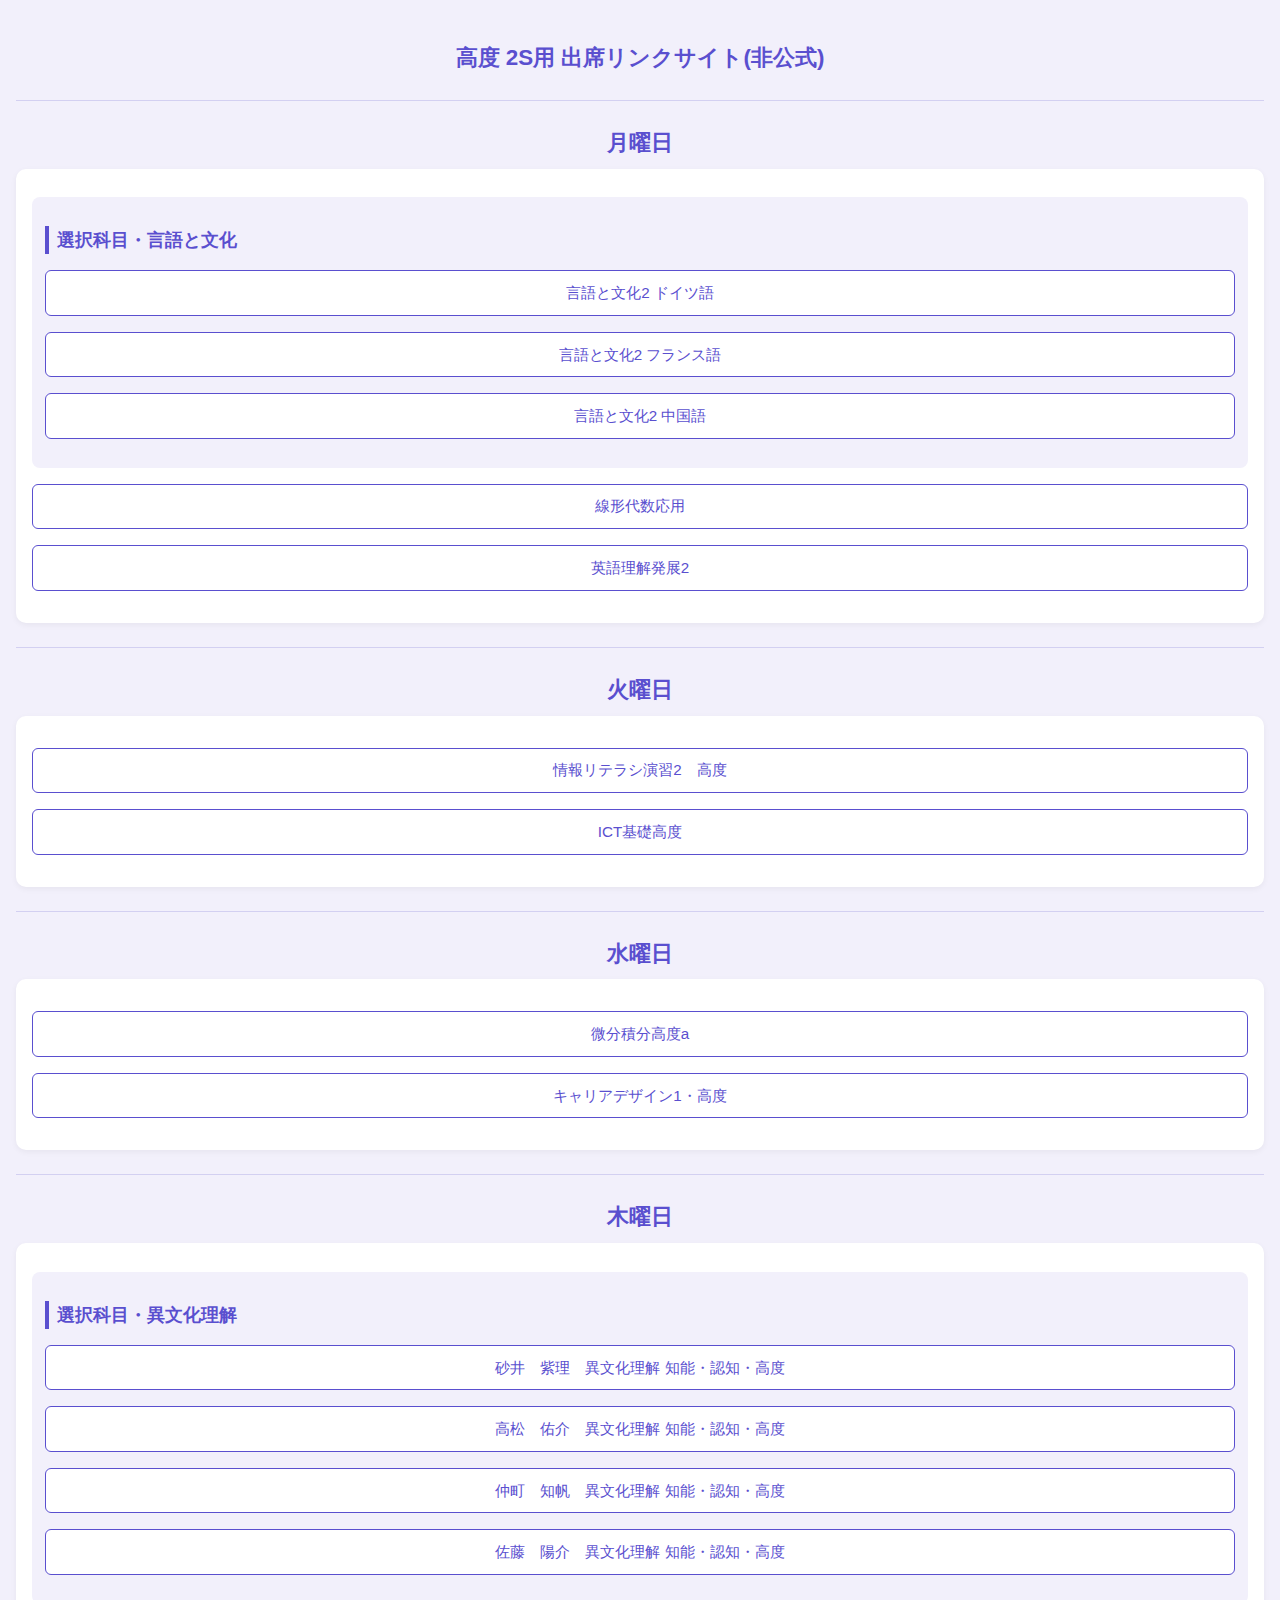
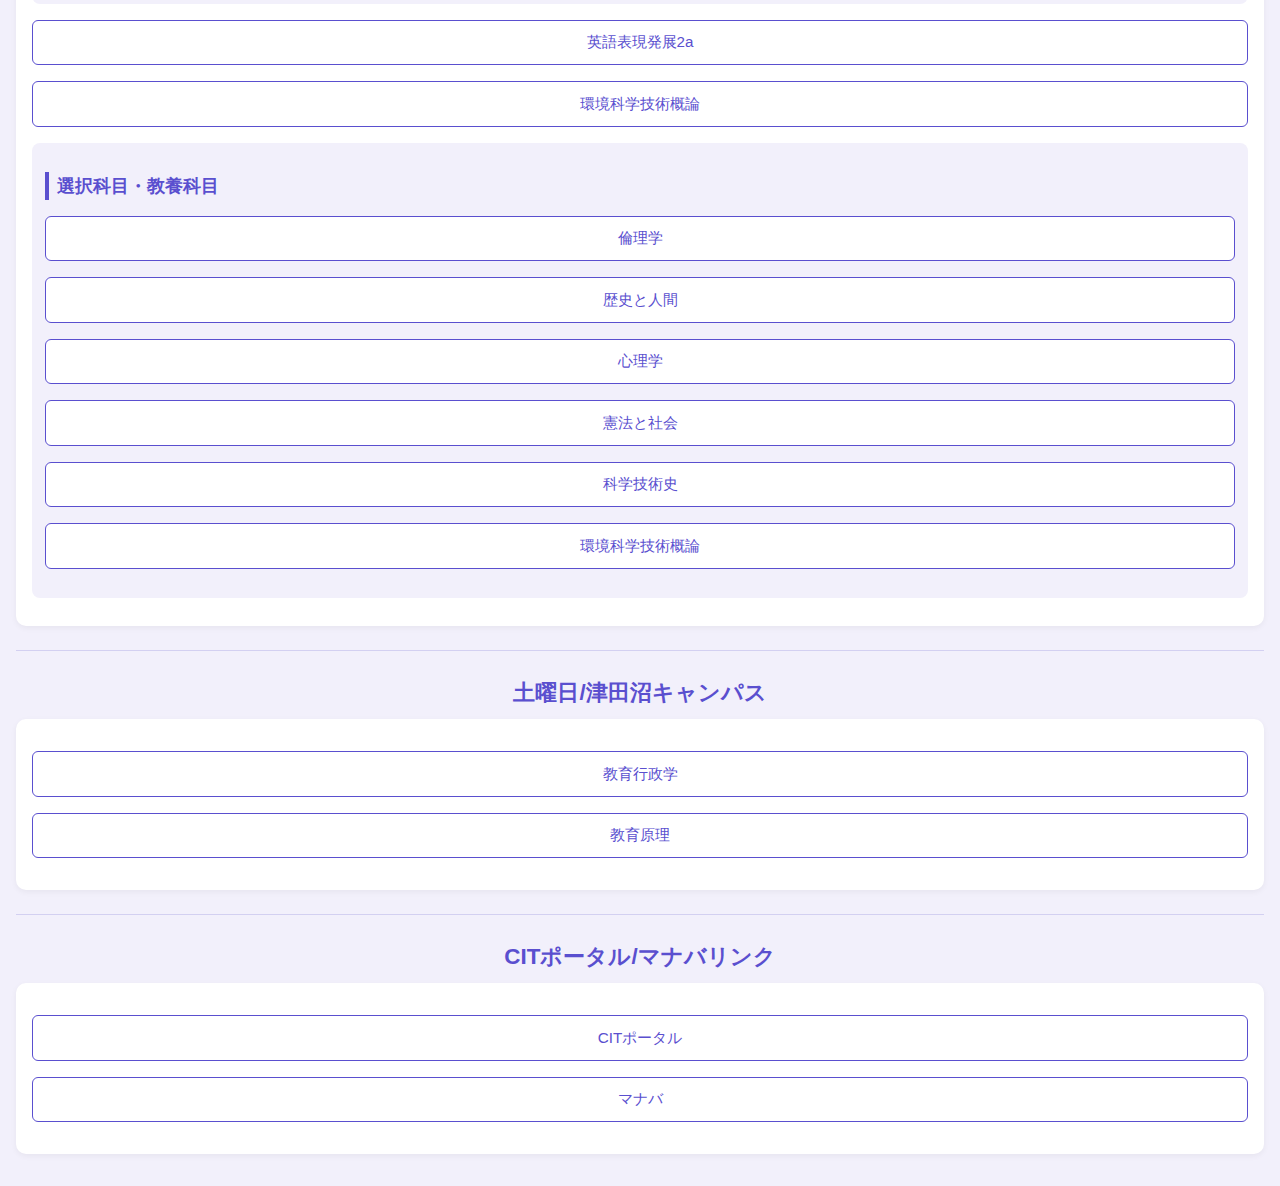
<file: index.html>
<!DOCTYPE html>
<html lang="ja">
<head>
    <title>高度 2S用 出席リンクサイト(非公式)</title>
    <link rel="stylesheet" href="index.css">
    <meta name="viewport" content="width=device-width, initial-scale=1">
</head>
<body>
    <h1>高度 2S用 出席リンクサイト(非公式)</h1>
    <hr>

    <h1>月曜日</h1>
    <div class="box8">
        <div class="box9">
            <h2>選択科目・言語と文化</h2>
            <p><a href="https://attendance.is.it-chiba.ac.jp/attendance/class_room/5307">言語と文化2 ドイツ語</a></p>
            <p><a href="https://attendance.is.it-chiba.ac.jp/attendance/class_room/7101">言語と文化2 フランス語</a></p>
            <p><a href="https://attendance.is.it-chiba.ac.jp/attendance/class_room/5209">言語と文化2 中国語</a></p>
        </div>
        <p><a href="https://attendance.is.it-chiba.ac.jp/attendance/class_room/8207">線形代数応用</a></p>
        <p><a href="https://attendance.is.it-chiba.ac.jp/attendance/class_room/5304">英語理解発展2</a></p>
    </div>

    <hr>

    <h1>火曜日</h1>
    <div class="box8">
        <p><a href="https://attendance.is.it-chiba.ac.jp/attendance/class_room/1331">情報リテラシ演習2　高度</a></p>
        <p><a href="https://attendance.is.it-chiba.ac.jp/attendance/class_room/7202">ICT基礎高度</a></p>
    </div>

    <hr>

    <h1>水曜日</h1>
    <div class="box8">
        <p><a href="https://attendance.is.it-chiba.ac.jp/attendance/class_room/7204">微分積分高度a</a></p>
        <p><a href="https://attendance.is.it-chiba.ac.jp/attendance/class_room/1331">キャリアデザイン1・高度</a></p>
    </div>

    <hr>

    <h1>木曜日</h1>
    <div class="box8">
        <div class="box9">
            <h2>選択科目・異文化理解</h2>
            <p><a href="https://attendance.is.it-chiba.ac.jp/attendance/class_room/8207">砂井　紫理　異文化理解 知能・認知・高度</a></p>
            <p><a href="https://attendance.is.it-chiba.ac.jp/attendance/class_room/8204">高松　佑介　異文化理解 知能・認知・高度</a></p>
            <p><a href="https://attendance.is.it-chiba.ac.jp/attendance/class_room/8205">仲町　知帆　異文化理解 知能・認知・高度</a></p>
            <p><a href="https://attendance.is.it-chiba.ac.jp/attendance/class_room/8206">佐藤　陽介　異文化理解 知能・認知・高度</a></p>
        </div>

        <p><a href="https://attendance.is.it-chiba.ac.jp/attendance/class_room/5203">英語表現発展2a</a></p>
        <p><a href="https://attendance.is.it-chiba.ac.jp/attendance/class_room/5208">環境科学技術概論</a></p>
        
        <div class="box9">
            <h2>選択科目・教養科目</h2>
            <p><a href="https://attendance.is.it-chiba.ac.jp/attendance/class_room/7205">倫理学</a></p>
            <p><a href="https://attendance.is.it-chiba.ac.jp/attendance/class_room/5102">歴史と人間</a></p>
            <p><a href="https://attendance.is.it-chiba.ac.jp/attendance/class_room/5103">心理学</a></p>
            <p><a href="https://attendance.is.it-chiba.ac.jp/attendance/class_room/7201">憲法と社会</a></p>
            <p><a href="https://attendance.is.it-chiba.ac.jp/attendance/class_room/5202">科学技術史</a></p>
            <p><a href="https://attendance.is.it-chiba.ac.jp/attendance/class_room/5208">環境科学技術概論</a></p>
        </div>        
    </div>

    <hr>
    
    <h1>土曜日/津田沼キャンパス</h1>
    <div class="box8">
        <p><a href="https://attendance.is.it-chiba.ac.jp/attendance/class_room/611">教育行政学</a></p>
        <p><a href="https://attendance.is.it-chiba.ac.jp/attendance/class_room/611">教育原理</a></p>
    </div>

    <hr>

    <h1>CITポータル/マナバリンク</h1>
    <div class="box8">
        <p><a href="https://portal.it-chiba.ac.jp/uprx/up/bs/bsa001/Bsa00101.xhtml">CITポータル</a></p>
        <p><a href="https://cit.manaba.jp/ct/home">マナバ</a></p>
    </div>
</body>
</html>
</file>
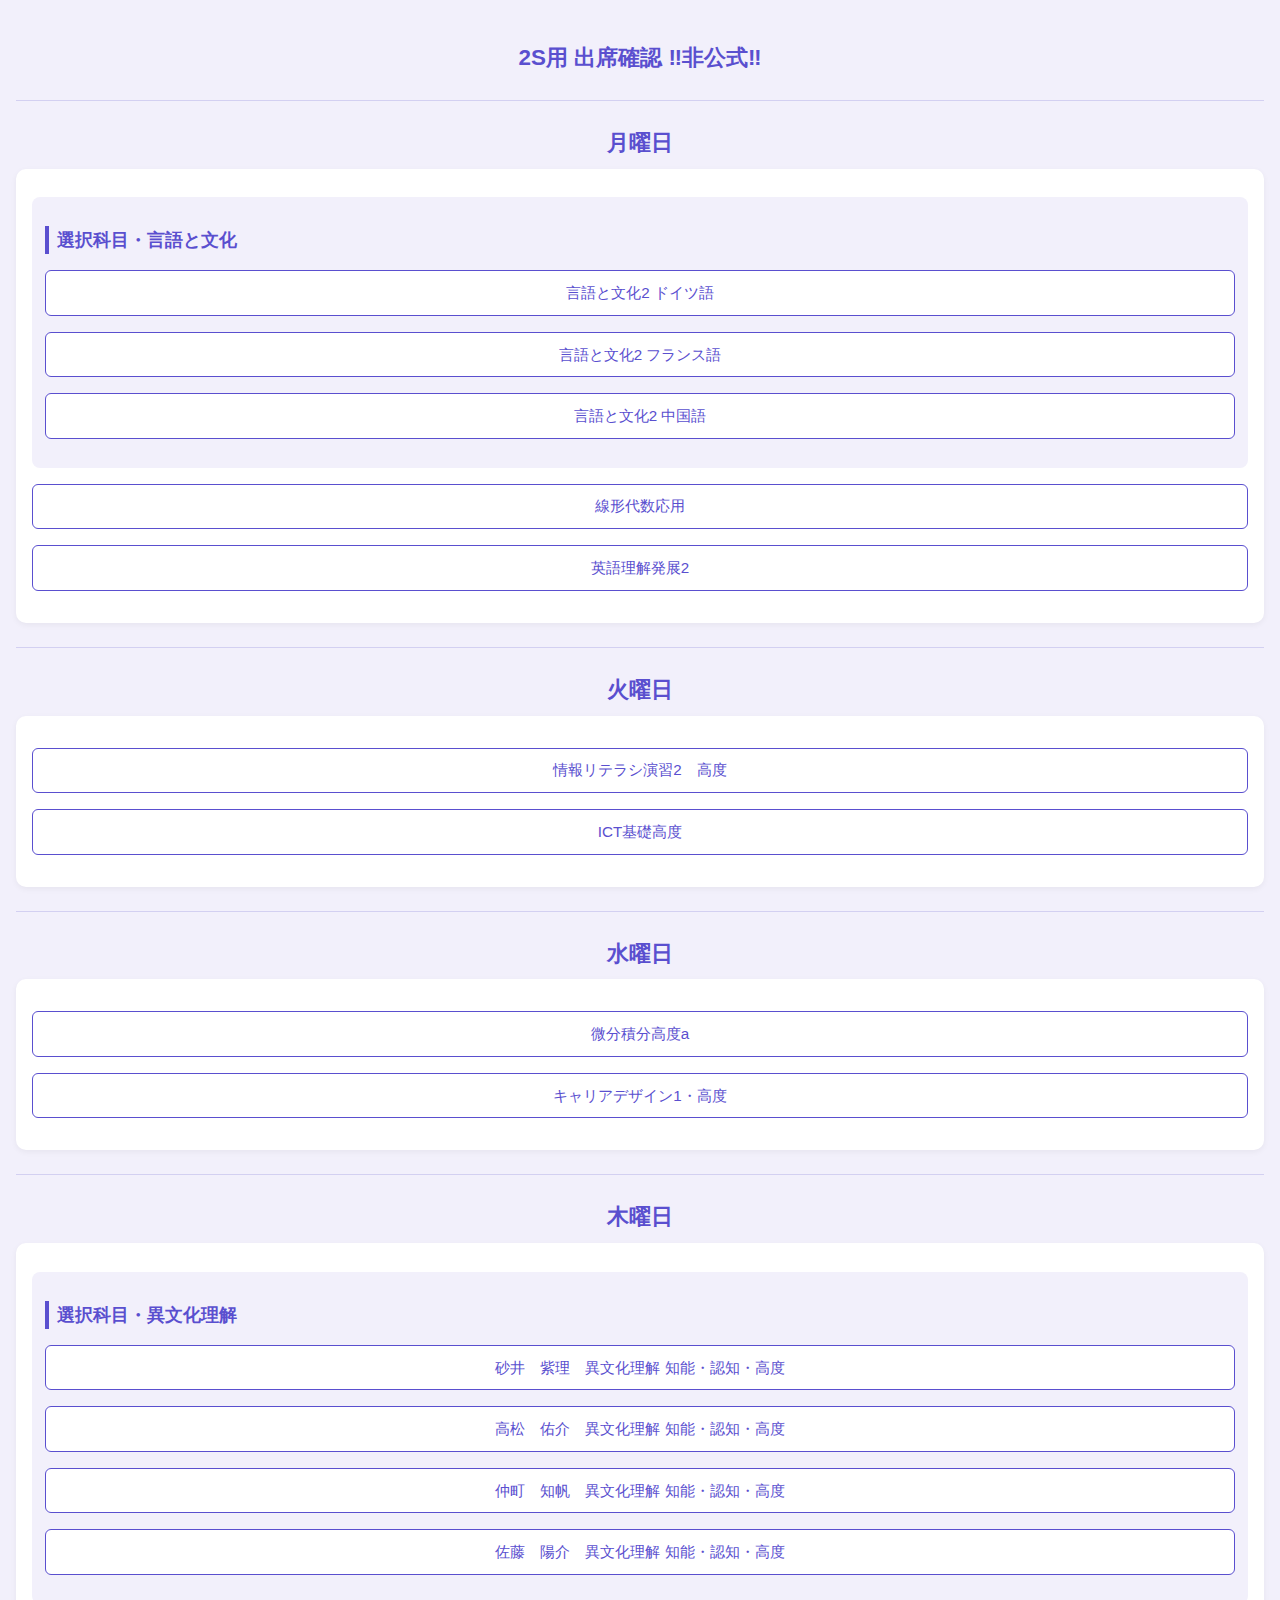
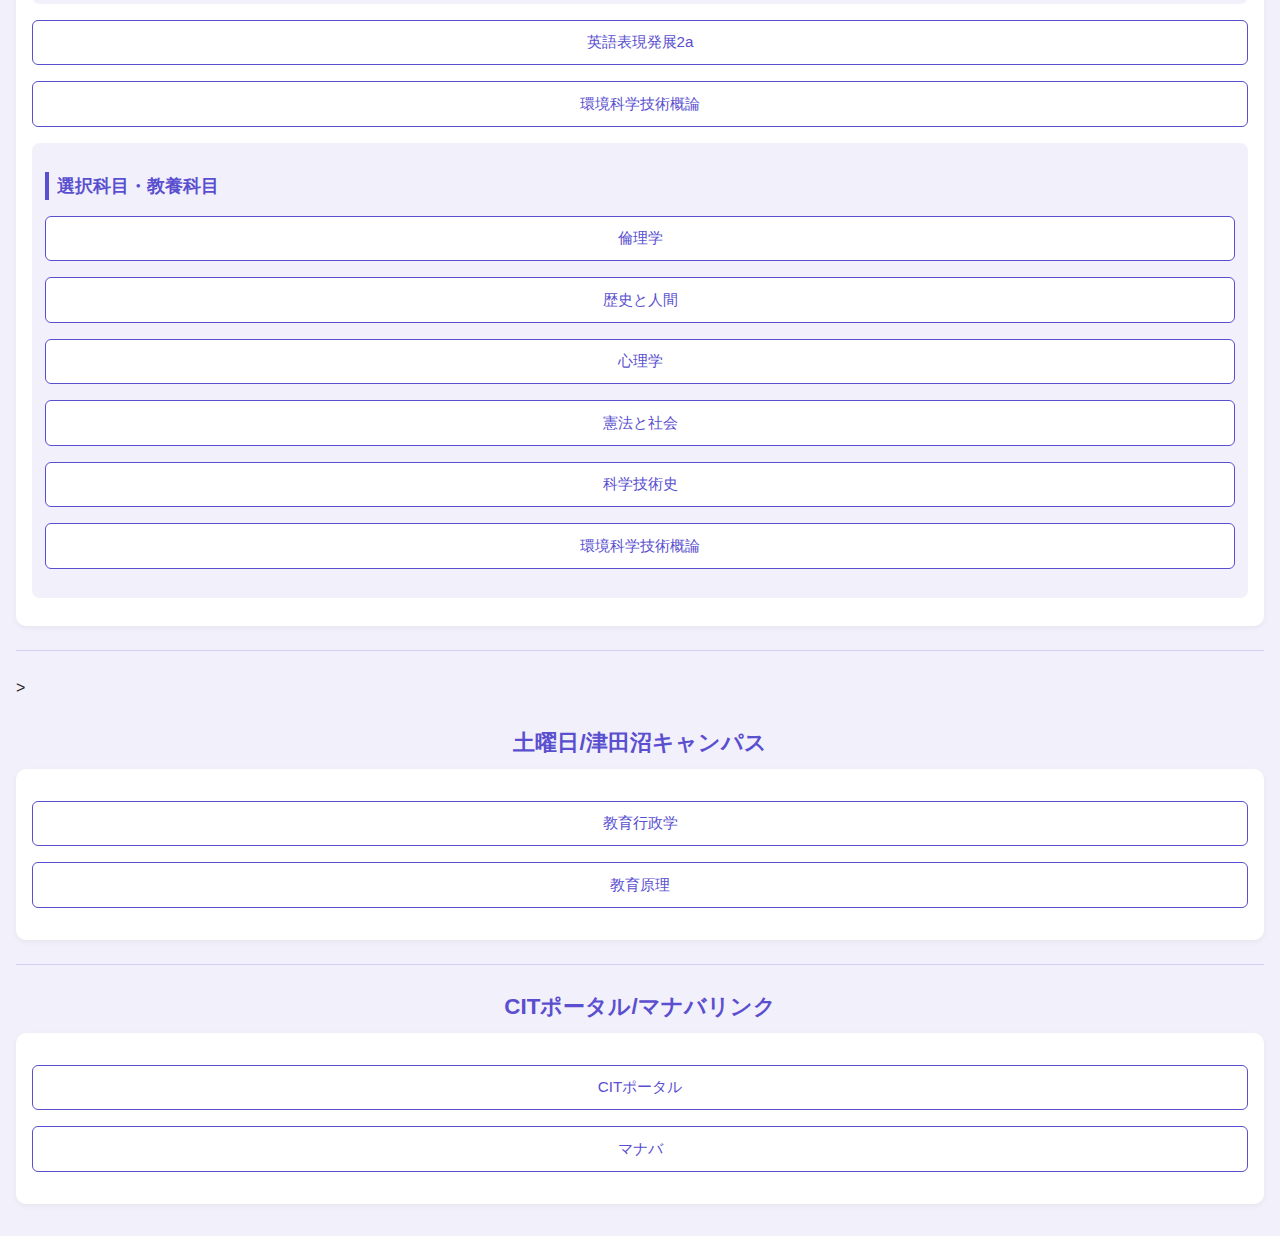
<file: Attend/index.html>
<!DOCTYPE html>
<html lang="ja">
<head>
    <title>2S用 出席確認 ‼非公式‼</title>
    <link rel="stylesheet" href="index.css">
    <meta name="viewport" content="width=device-width, initial-scale=1">
</head>
<body>
    <h1>2S用 出席確認 ‼非公式‼</h1>
    <hr>

    <h1>月曜日</h1>
    <div class="box8">
        <div class="box9">
            <h2>選択科目・言語と文化</h2>
            <p><a href="https://attendance.is.it-chiba.ac.jp/attendance/class_room/5307">言語と文化2 ドイツ語</a></p>
            <p><a href="https://attendance.is.it-chiba.ac.jp/attendance/class_room/7101">言語と文化2 フランス語</a></p>
            <p><a href="https://attendance.is.it-chiba.ac.jp/attendance/class_room/5209">言語と文化2 中国語</a></p>
        </div>
        <p><a href="https://attendance.is.it-chiba.ac.jp/attendance/class_room/8207">線形代数応用</a></p>
        <p><a href="https://attendance.is.it-chiba.ac.jp/attendance/class_room/5304">英語理解発展2</a></p>
    </div>

    <hr>

    <h1>火曜日</h1>
    <div class="box8">
        <p><a href="https://attendance.is.it-chiba.ac.jp/attendance/class_room/1331">情報リテラシ演習2　高度</a></p>
        <p><a href="https://attendance.is.it-chiba.ac.jp/attendance/class_room/7202">ICT基礎高度</a></p>
    </div>

    <hr>

    <h1>水曜日</h1>
    <div class="box8">
        <p><a href="https://attendance.is.it-chiba.ac.jp/attendance/class_room/7204">微分積分高度a</a></p>
        <p><a href="https://attendance.is.it-chiba.ac.jp/attendance/class_room/1331">キャリアデザイン1・高度</a></p>
    </div>

    <hr>

    <h1>木曜日</h1>
    <div class="box8">
        <div class="box9">
            <h2>選択科目・異文化理解</h2>
            <p><a href="https://attendance.is.it-chiba.ac.jp/attendance/class_room/8207">砂井　紫理　異文化理解 知能・認知・高度</a></p>
            <p><a href="https://attendance.is.it-chiba.ac.jp/attendance/class_room/8204">高松　佑介　異文化理解 知能・認知・高度</a></p>
            <p><a href="https://attendance.is.it-chiba.ac.jp/attendance/class_room/8205">仲町　知帆　異文化理解 知能・認知・高度</a></p>
            <p><a href="https://attendance.is.it-chiba.ac.jp/attendance/class_room/8206">佐藤　陽介　異文化理解 知能・認知・高度</a></p>
        </div>

        <p><a href="https://attendance.is.it-chiba.ac.jp/attendance/class_room/5203">英語表現発展2a</a></p>
        <p><a href="https://attendance.is.it-chiba.ac.jp/attendance/class_room/5208">環境科学技術概論</a></p>
        
        <div class="box9">
            <h2>選択科目・教養科目</h2>
            <p><a href="https://attendance.is.it-chiba.ac.jp/attendance/class_room/7205">倫理学</a></p>
            <p><a href="https://attendance.is.it-chiba.ac.jp/attendance/class_room/5102">歴史と人間</a></p>
            <p><a href="https://attendance.is.it-chiba.ac.jp/attendance/class_room/5103">心理学</a></p>
            <p><a href="https://attendance.is.it-chiba.ac.jp/attendance/class_room/7201">憲法と社会</a></p>
            <p><a href="https://attendance.is.it-chiba.ac.jp/attendance/class_room/5202">科学技術史</a></p>
            <p><a href="https://attendance.is.it-chiba.ac.jp/attendance/class_room/5208">環境科学技術概論</a></p>
        </div>        
    </div>

    <hr>
>
    <h1>土曜日/津田沼キャンパス</h1>
    <div class="box8">
        <p><a href="https://attendance.is.it-chiba.ac.jp/attendance/class_room/611">教育行政学</a></p>
        <p><a href="https://attendance.is.it-chiba.ac.jp/attendance/class_room/611">教育原理</a></p>
    </div>

    <hr>

    <h1>CITポータル/マナバリンク</h1>
    <div class="box8">
        <p><a href="https://portal.it-chiba.ac.jp/uprx/up/bs/bsa001/Bsa00101.xhtml">CITポータル</a></p>
        <p><a href="https://cit.manaba.jp/ct/home">マナバ</a></p>
    </div>
</body>
</html>
</file>
<file: index.css>
/* index.css */
:root {
  --iris: #5a4fcf;   /* アイリスカラー */
  --iris-light: #f2f0fb; /* 薄いアイリス背景 */
  --white: #ffffff;
  --text: #222;
}

body {
  font-family: "Hiragino Sans", "Noto Sans JP", sans-serif;
  margin: 0;
  padding: 1rem;
  background-color: var(--iris-light);
  color: var(--text);
  line-height: 1.6;
}

h1 {
  font-size: 1.4rem;
  color: var(--iris);
  margin-top: 1.5rem;
  margin-bottom: 0.5rem;
  text-align: center;
}

h2 {
  font-size: 1.1rem;
  color: var(--iris);
  margin: 1rem 0 0.5rem;
  border-left: 4px solid var(--iris);
  padding-left: 0.5rem;
}

hr {
  border: none;
  height: 1px;
  background: var(--iris);
  margin: 1.5rem 0;
  opacity: 0.2;
}

.box8 {
  background: var(--white);
  border-radius: 10px;
  padding: 1rem;
  margin-bottom: 1rem;
  box-shadow: 0 2px 6px rgba(0, 0, 0, 0.05);
}

.box9 {
  background: var(--iris-light);
  border-radius: 8px;
  padding: 0.8rem;
  margin: 0.8rem 0;
}

a {
  display: block;
  padding: 0.6rem 0.8rem;
  margin: 0.4rem 0;
  text-decoration: none;
  color: var(--iris);
  background: var(--white);
  border: 1px solid var(--iris);
  border-radius: 6px;
  text-align: center;
  font-size: 0.95rem;
  transition: 0.2s;
}

a:hover {
  background: var(--iris);
  color: var(--white);
}

@media (max-width: 600px) {
  body {
    padding: 0.5rem;
  }

  h1 {
    font-size: 1.2rem;
  }

  a {
    font-size: 0.9rem;
    padding: 0.5rem;
  }
}
</file>
<file: Attend/index.css>
/* index.css */
:root {
  --iris: #5a4fcf;   /* アイリスカラー */
  --iris-light: #f2f0fb; /* 薄いアイリス背景 */
  --white: #ffffff;
  --text: #222;
}

body {
  font-family: "Hiragino Sans", "Noto Sans JP", sans-serif;
  margin: 0;
  padding: 1rem;
  background-color: var(--iris-light);
  color: var(--text);
  line-height: 1.6;
}

h1 {
  font-size: 1.4rem;
  color: var(--iris);
  margin-top: 1.5rem;
  margin-bottom: 0.5rem;
  text-align: center;
}

h2 {
  font-size: 1.1rem;
  color: var(--iris);
  margin: 1rem 0 0.5rem;
  border-left: 4px solid var(--iris);
  padding-left: 0.5rem;
}

hr {
  border: none;
  height: 1px;
  background: var(--iris);
  margin: 1.5rem 0;
  opacity: 0.2;
}

.box8 {
  background: var(--white);
  border-radius: 10px;
  padding: 1rem;
  margin-bottom: 1rem;
  box-shadow: 0 2px 6px rgba(0, 0, 0, 0.05);
}

.box9 {
  background: var(--iris-light);
  border-radius: 8px;
  padding: 0.8rem;
  margin: 0.8rem 0;
}

a {
  display: block;
  padding: 0.6rem 0.8rem;
  margin: 0.4rem 0;
  text-decoration: none;
  color: var(--iris);
  background: var(--white);
  border: 1px solid var(--iris);
  border-radius: 6px;
  text-align: center;
  font-size: 0.95rem;
  transition: 0.2s;
}

a:hover {
  background: var(--iris);
  color: var(--white);
}

@media (max-width: 600px) {
  body {
    padding: 0.5rem;
  }

  h1 {
    font-size: 1.2rem;
  }

  a {
    font-size: 0.9rem;
    padding: 0.5rem;
  }
}
</file>
